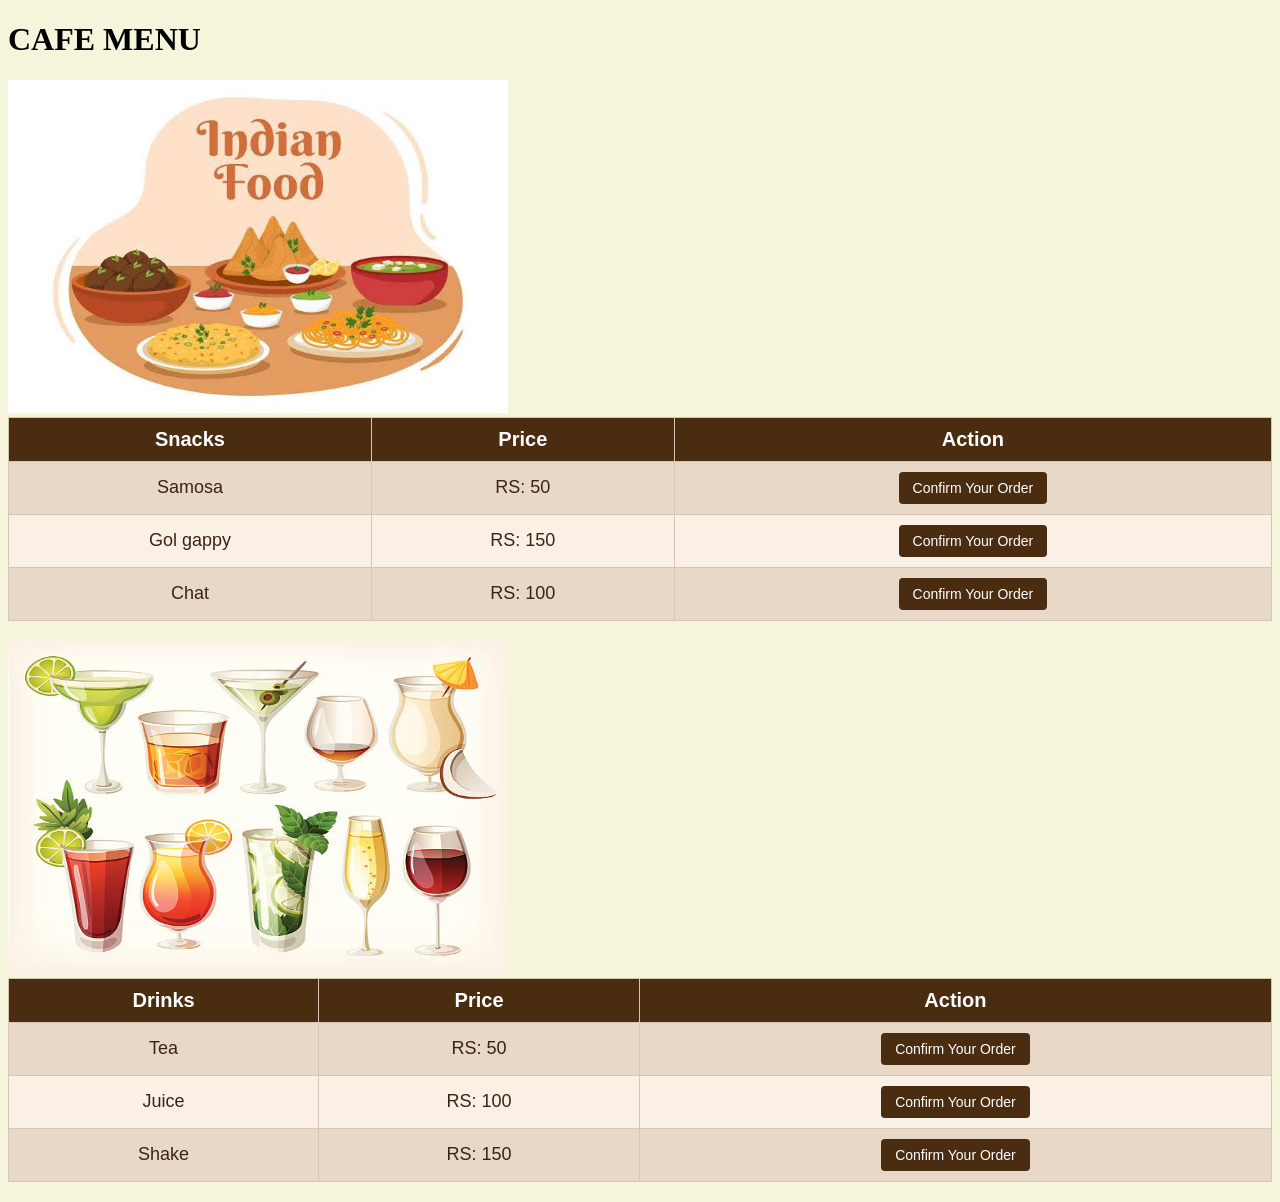
<file: index.html>
<!DOCTYPE html>
<html>
<head>
    <meta charset="UTF-8">
    <title>Cafe Menu</title>
    <link rel="stylesheet" href="style.css">
</head>
<body>

    <h1>CAFE MENU</h1>

    <img src="pic1.jpg" alt="Snacks" width="500" height="333">

    <table>
      <tr>
        <th>Snacks</th>
        <th>Price</th>
      </tr>
      <tr>
        <td>Samosa</td>
        <td>RS: 50</td>
      </tr>
      <tr>
        <td>Gol gappy</td>
        <td>RS: 150</td>
      </tr>
      <tr>
        <td>Chat</td>
        <td>RS: 100</td>
      </tr>
    </table>

    <img src="pic2.jpg" alt="Drinks" width="500" height="333">

    <table>
      <tr>
        <th>Drinks</th>
        <th>Price</th>
      </tr>
      <tr>
        <td>Tea</td>
        <td>RS: 50</td>
      </tr>
      <tr>
        <td>Juice</td>
        <td>RS: 100</td>
      </tr>
      <tr>
        <td>Shake</td>
        <td>RS: 150</td>
      </tr>
    </table>

    <script src="script.js"></script>
</body>
</html>
</file>
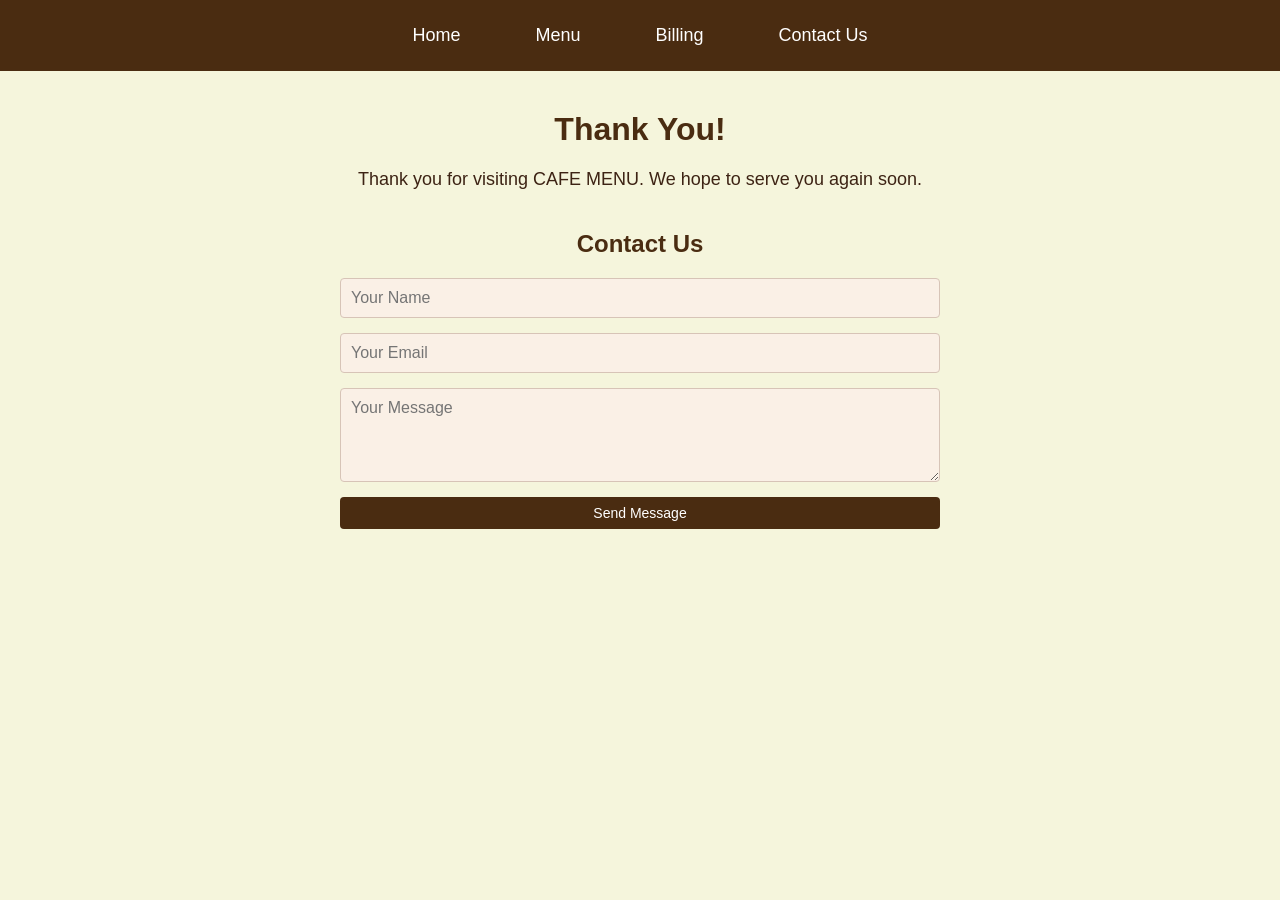
<file: conatct.html>
<!DOCTYPE html>
<html>
<head>
    <meta charset="UTF-8">
    <title>Cafe Menu - Contact & Thank You</title>
    <link rel="stylesheet" href="style2.css">
</head>
<body>
    <nav>
        <a href="index.html">Home</a>
        <a href="menu.html">Menu</a>
        <a href="billing.html">Billing</a>
        <a href="contact.html">Contact Us</a>
    </nav>

    <div class="contact-container">
        <h1 style="color:#4a2c11;">Thank You!</h1>
        <p style="font-size: 18px; color: #3d2314;">Thank you for visiting CAFE MENU. We hope to serve you again soon.</p>
        
        <h2 style="color:#4a2c11; margin-top: 40px;">Contact Us</h2>
        <form class="contact-form" action="#" method="get">
            <input type="text" placeholder="Your Name" required>
            <input type="email" placeholder="Your Email" required>
            <textarea rows="4" placeholder="Your Message" required></textarea>
            <button type="submit">Send Message</button>
        </form>
    </div>
</body>
</html>
</file>
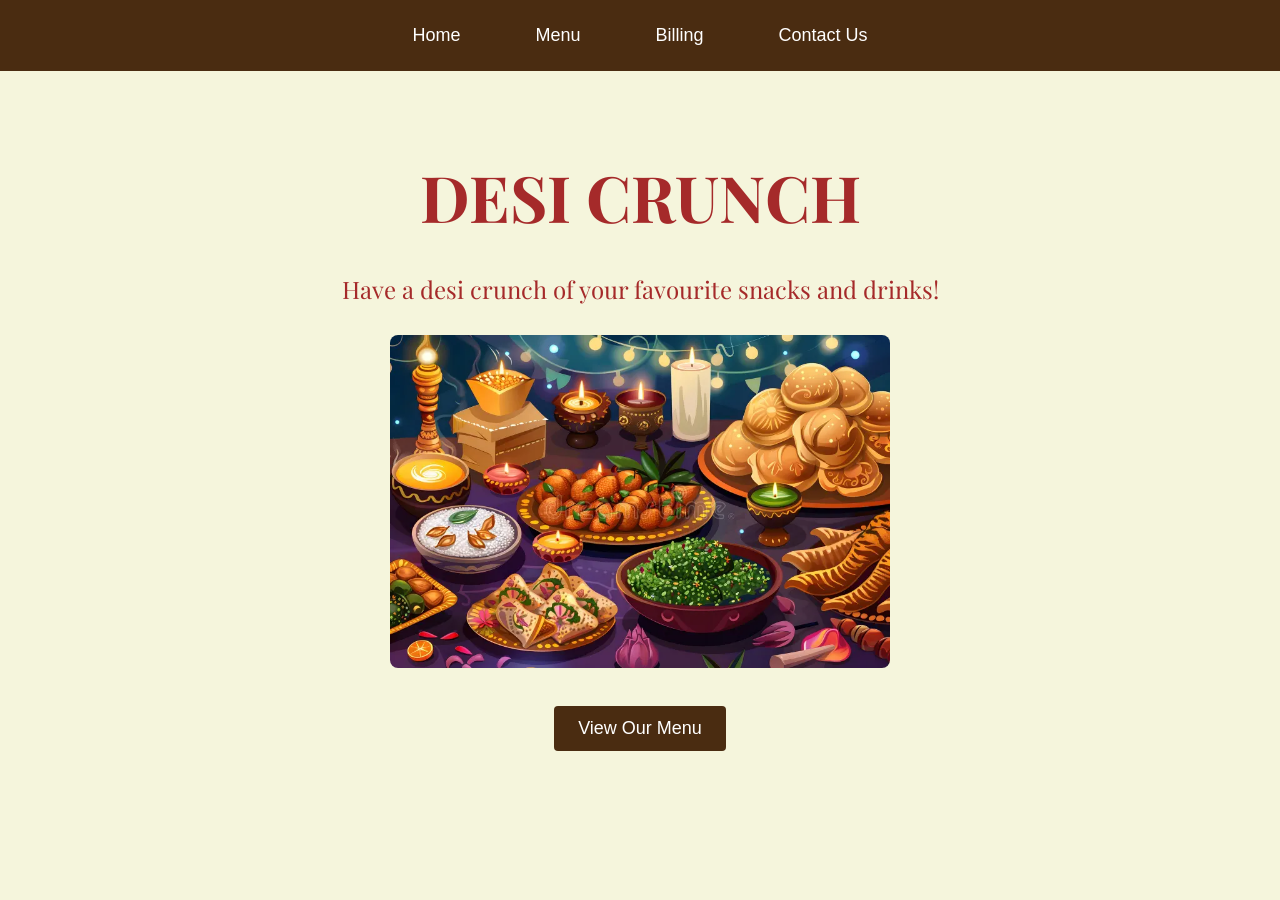
<file: homepage.html>
<!DOCTYPE html>
<html>
<head>
    <meta charset="UTF-8">
    <title>DESI CRUNCH - Home</title>
    <link rel="stylesheet" href="style2.css">
    <link href="https://fonts.googleapis.com/css2?family=Playfair+Display:ital,wght@0,600;1,600&display=swap" rel="stylesheet">
</head>
<body>
    <nav>
        <a href="index.html">Home</a>
        <a href="menu.html">Menu</a>
        <a href="billing.html">Billing</a>
        <a href="contact.html">Contact Us</a>
    </nav>

    <div class="home-container">
        <h1 class="home-title">DESI CRUNCH</h1>
        <p class="home-subtitle">Have a desi crunch of your favourite snacks and drinks!</p>
        
      
        <img src="pic3.jpg" alt="desi foods" width="500" height="333" style="border-radius: 8px; margin-bottom: 20px;">
        <br>

        <a href="menu.html"><button class="cta-button">View Our Menu</button></a>
    </div>
</body>
</html>
</file>
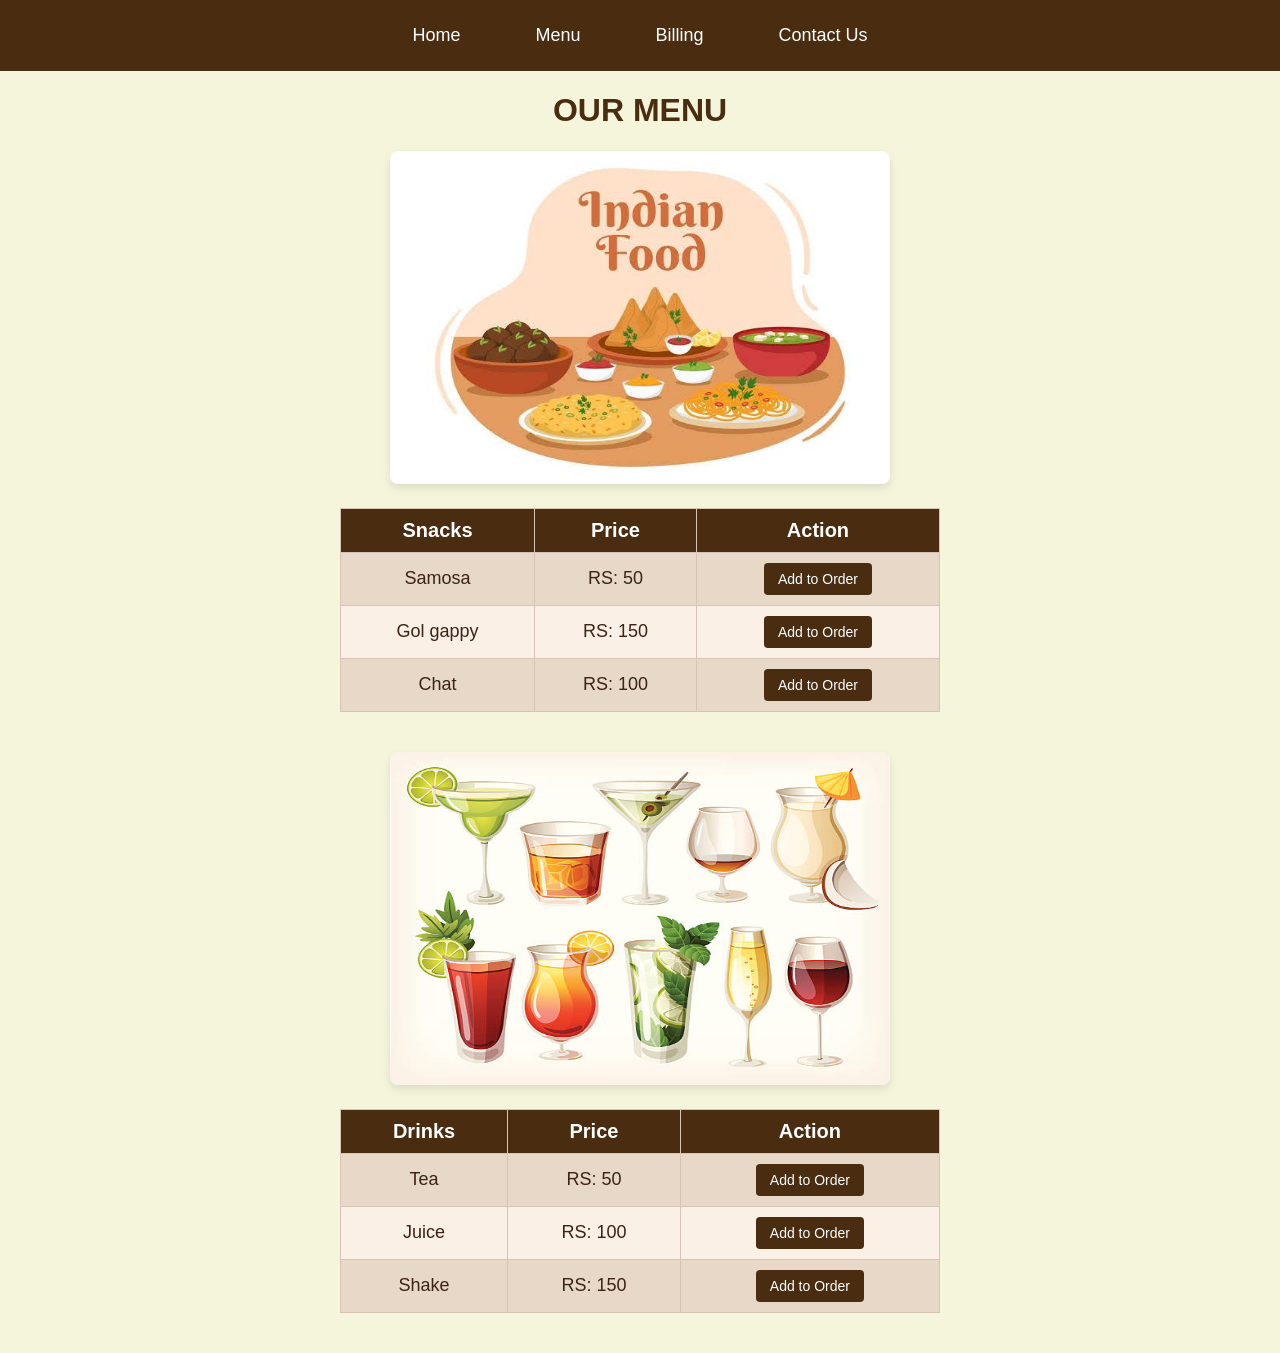
<file: menu.html>
<!DOCTYPE html>
<html>
<head>
    <meta charset="UTF-8">
    <title>Cafe Menu - Menu</title>
    <link rel="stylesheet" href="style2.css">
</head>
<body id="menu-page">
    <nav>
        <a href="index.html">Home</a>
        <a href="menu.html">Menu</a>
        <a href="billing.html">Billing</a>
        <a href="contact.html">Contact Us</a>
    </nav>

    <h1 style="text-align:center; color:#4a2c11;">OUR MENU</h1>

    <div class="menu-section">
        <img src="pic1.jpg" alt="Snacks" width="500" height="333">
        <table>
          <tr>
            <th>Snacks</th>
            <th>Price</th>
          </tr>
          <tr>
            <td>Samosa</td>
            <td>RS: 50</td>
          </tr>
          <tr>
            <td>Gol gappy</td>
            <td>RS: 150</td>
          </tr>
          <tr>
            <td>Chat</td>
            <td>RS: 100</td>
          </tr>
        </table>
    </div>

    <div class="menu-section">
        <img src="pic2.jpg" alt="Drinks" width="500" height="333">
        <table>
          <tr>
            <th>Drinks</th>
            <th>Price</th>
          </tr>
          <tr>
            <td>Tea</td>
            <td>RS: 50</td>
          </tr>
          <tr>
            <td>Juice</td>
            <td>RS: 100</td>
          </tr>
          <tr>
            <td>Shake</td>
            <td>RS: 150</td>
          </tr>
        </table>
    </div>

    <script src="script2.js"></script>
</body>
</html>
</file>
<file: style.css>
body {
  background-color: #f5f5dc;
}

table {
  font-family: Arial, sans-serif;
  border-collapse: collapse;
  width: 100%;
  background-color: #faf0e6;
  margin-bottom: 20px;
}

td, th {
  border: 1px solid #d7c4b7;
  text-align: center;
  padding: 10px;
}

th {
  background-color: #4a2c11;
  color: #ffffff;
  font-size: 20px;
}

tr:nth-child(even) {
  background-color: #e8d8c8;
}

td {
  color: #3d2314;
  font-size: 18px;
}

button {
  background-color: #4a2c11;
  color: #ffffff;
  border: none;
  padding: 8px 14px;
  font-size: 14px;
  cursor: pointer;
  border-radius: 4px;
}

button:hover {
  background-color: #6b421e;
}
</file>
<file: style2.css>
body {
  background-color: #f5f5dc;
  margin: 0;
  font-family: Arial, sans-serif;
}


nav {
  background-color: #4a2c11;
  padding: 15px;
  text-align: center;
  display: flex;
  justify-content: center;
  gap: 15px;
}

nav a {
  color: #ffffff;
  text-decoration: none;
  padding: 10px 20px;
  font-size: 18px;
  margin: 0 10px;
  border-radius: 4px;
}

nav a:hover {
  background-color: #6b421e;
}

table {
  border-collapse: collapse;
  width: 80%;
  max-width: 600px;
  background-color: #faf0e6;
  margin: 20px auto;
}

td, th {
  border: 1px solid #d7c4b7;
  text-align: center;
  padding: 10px;
}

th {
  background-color: #4a2c11;
  color: #ffffff;
  font-size: 20px;
}

tr:nth-child(even) {
  background-color: #e8d8c8;
}

td {
  color: #3d2314;
  font-size: 18px;
}


button {
  background-color: #4a2c11;
  color: #ffffff;
  border: none;
  padding: 8px 14px;
  font-size: 14px;
  cursor: pointer;
  border-radius: 4px;
}

button:hover {
  background-color: #6b421e;
}


.home-container {
  display: flex;
  flex-direction: column;
  align-items: center;
  justify-content: center;
  text-align: center;
  margin-top: 40px;
}

.home-title {
  font-family: 'Playfair Display', serif; 
  font-size: 4em;
  color: brown; 
  margin-bottom: 10px;
}

.home-subtitle {
  font-family: 'Playfair Display', serif;
  font-size: 1.5em;
  color: brown; 
  margin-bottom: 30px;
}

.cta-button {
  font-size: 18px;
  padding: 12px 24px;
}


.menu-section {
  text-align: center;
  margin-bottom: 40px;
}

.menu-section img {
  border-radius: 8px;
  box-shadow: 0 4px 8px rgba(0,0,0,0.1);
}

.billing-container, .contact-container {
  width: 80%;
  max-width: 600px;
  margin: 40px auto;
  text-align: center;
}


.contact-form {
  display: flex;
  flex-direction: column;
  gap: 15px;
}

.contact-form input, .contact-form textarea {
  padding: 10px;
  font-size: 16px;
  border: 1px solid #d7c4b7;
  border-radius: 4px;
  background-color: #faf0e6;
  font-family: Arial, sans-serif;
}
</file>
